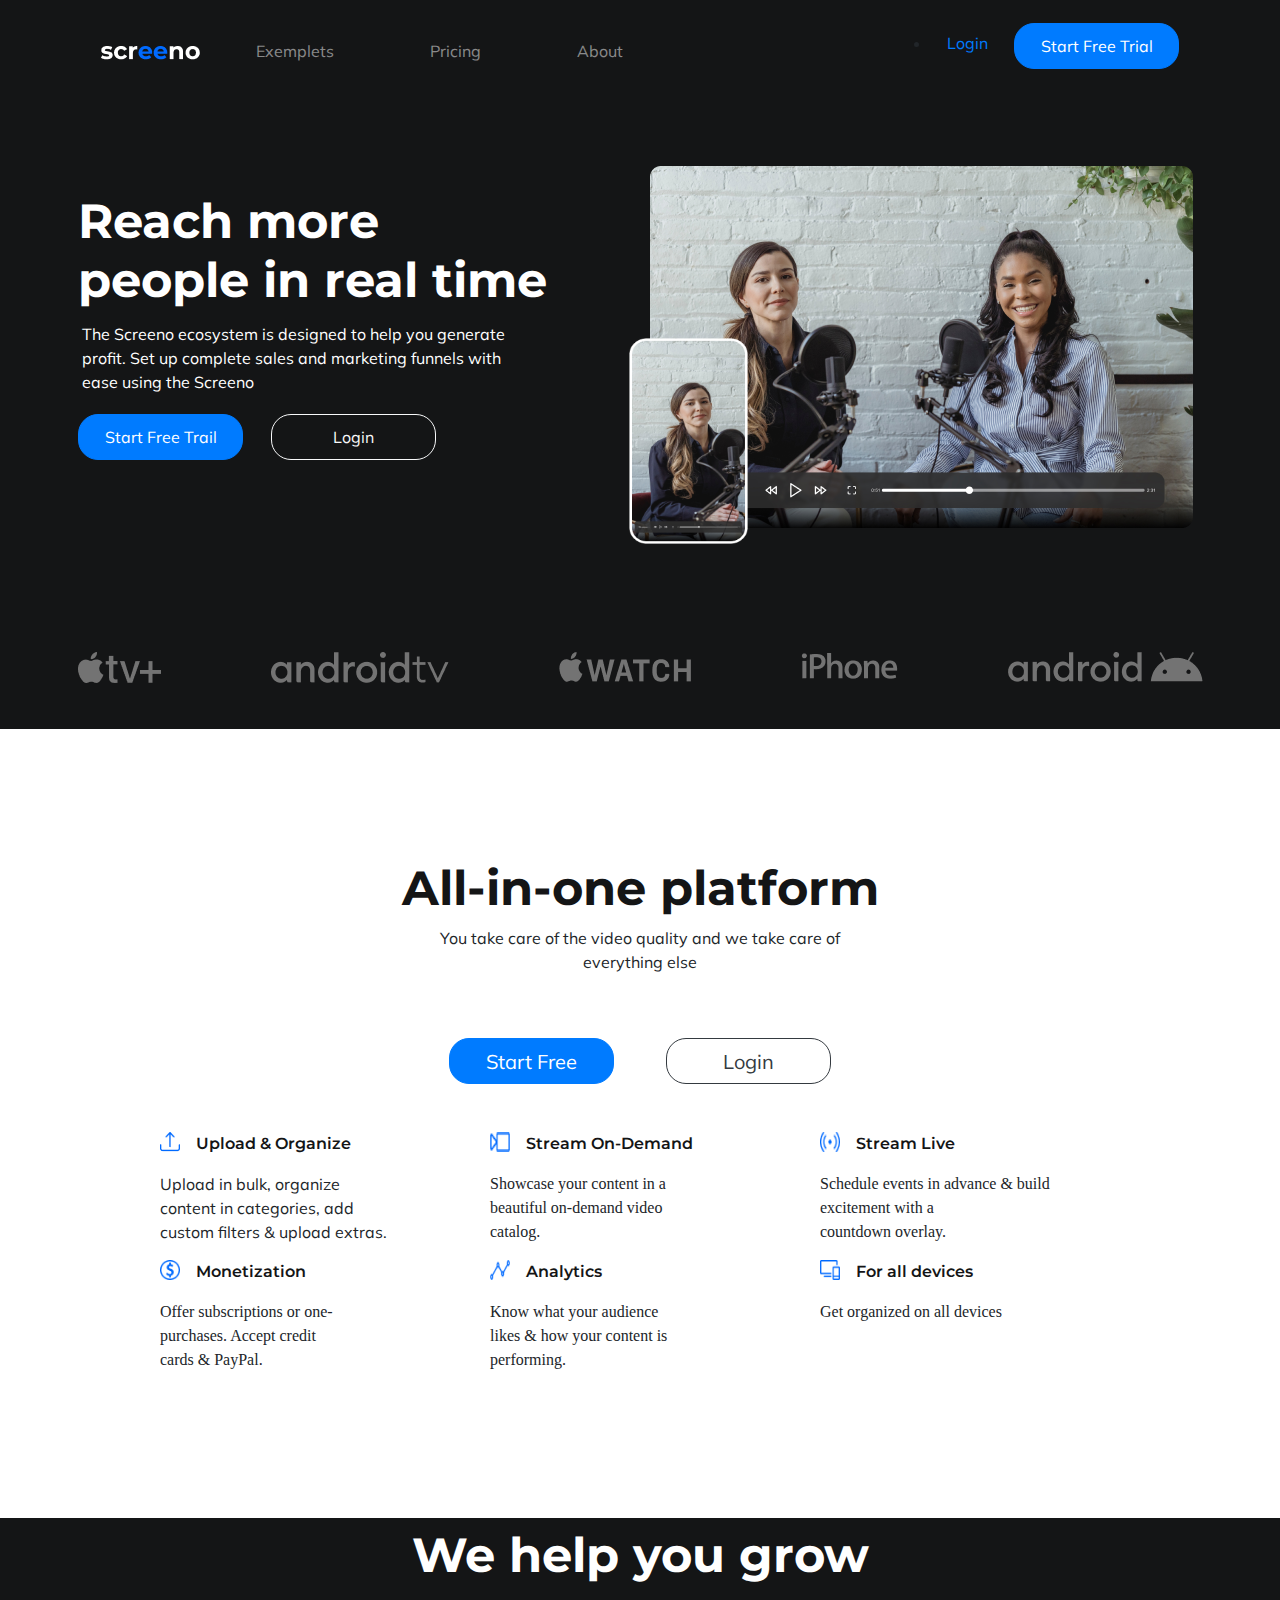
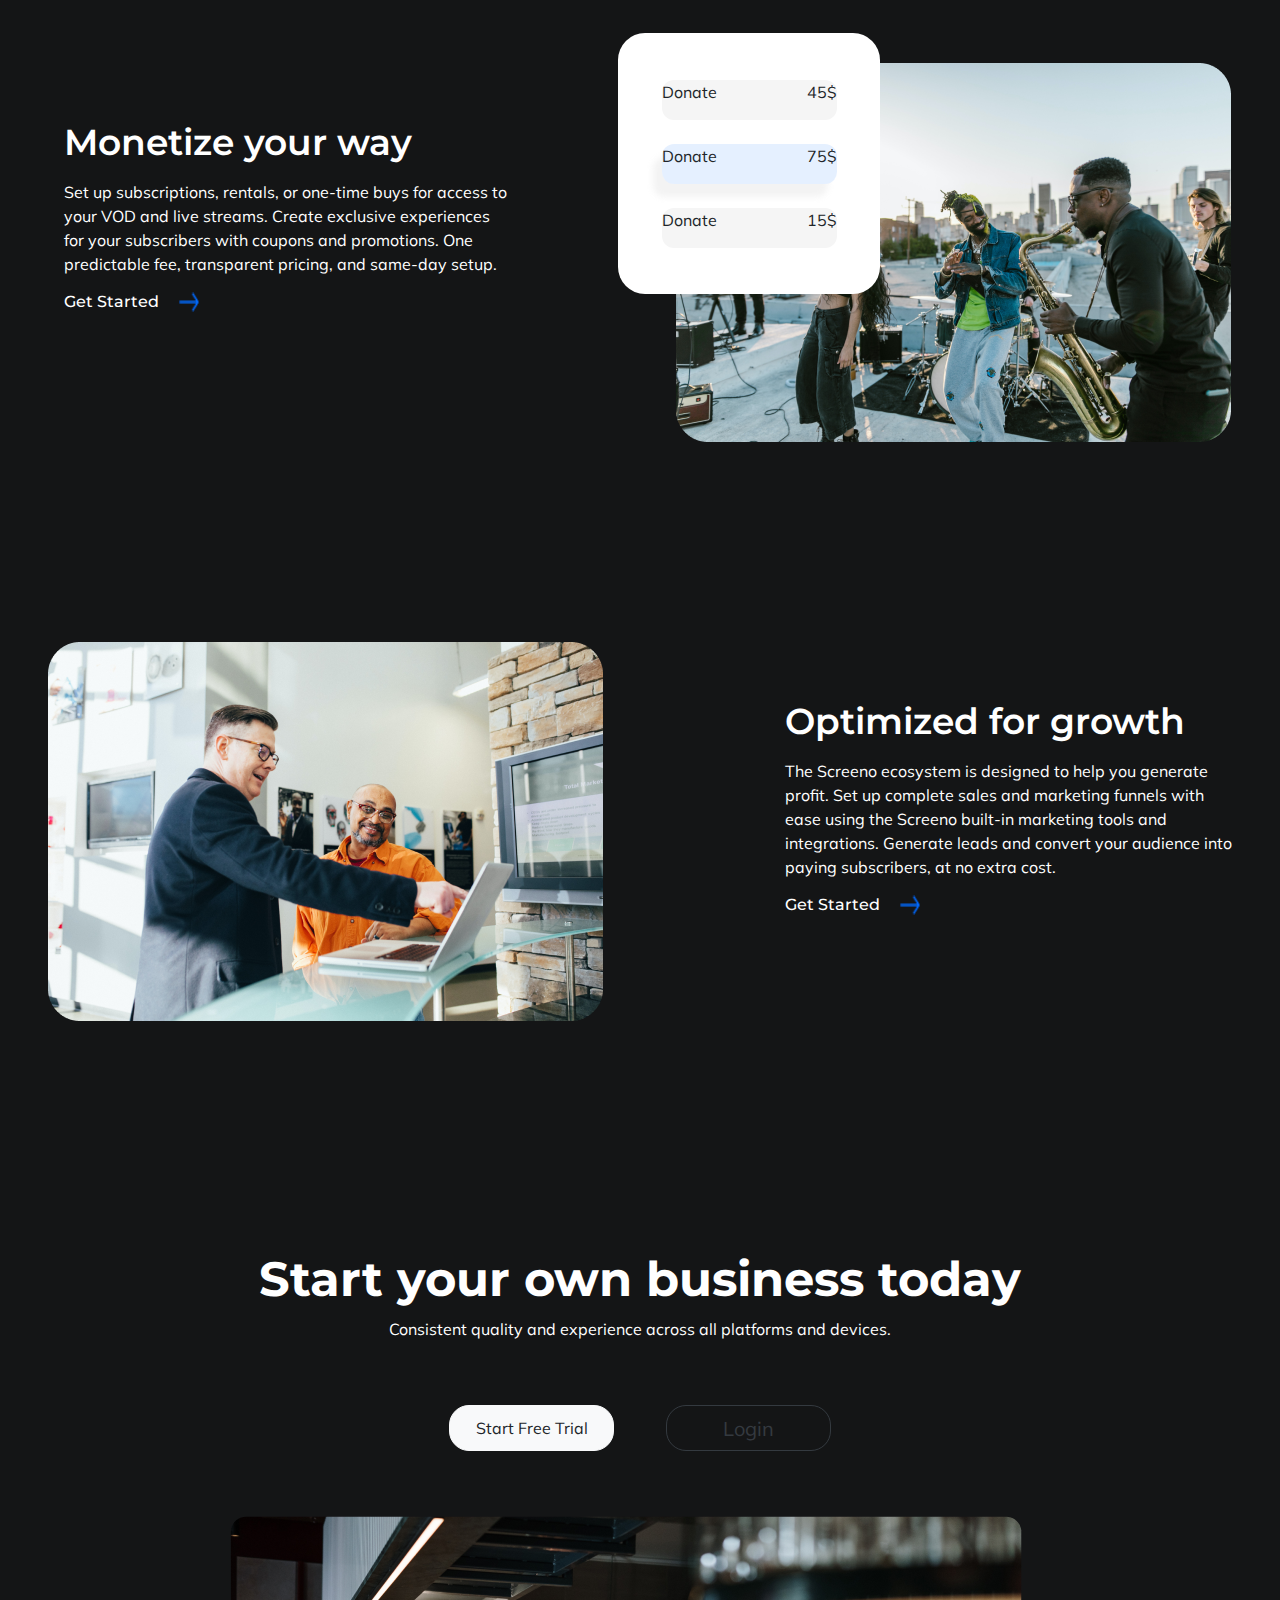
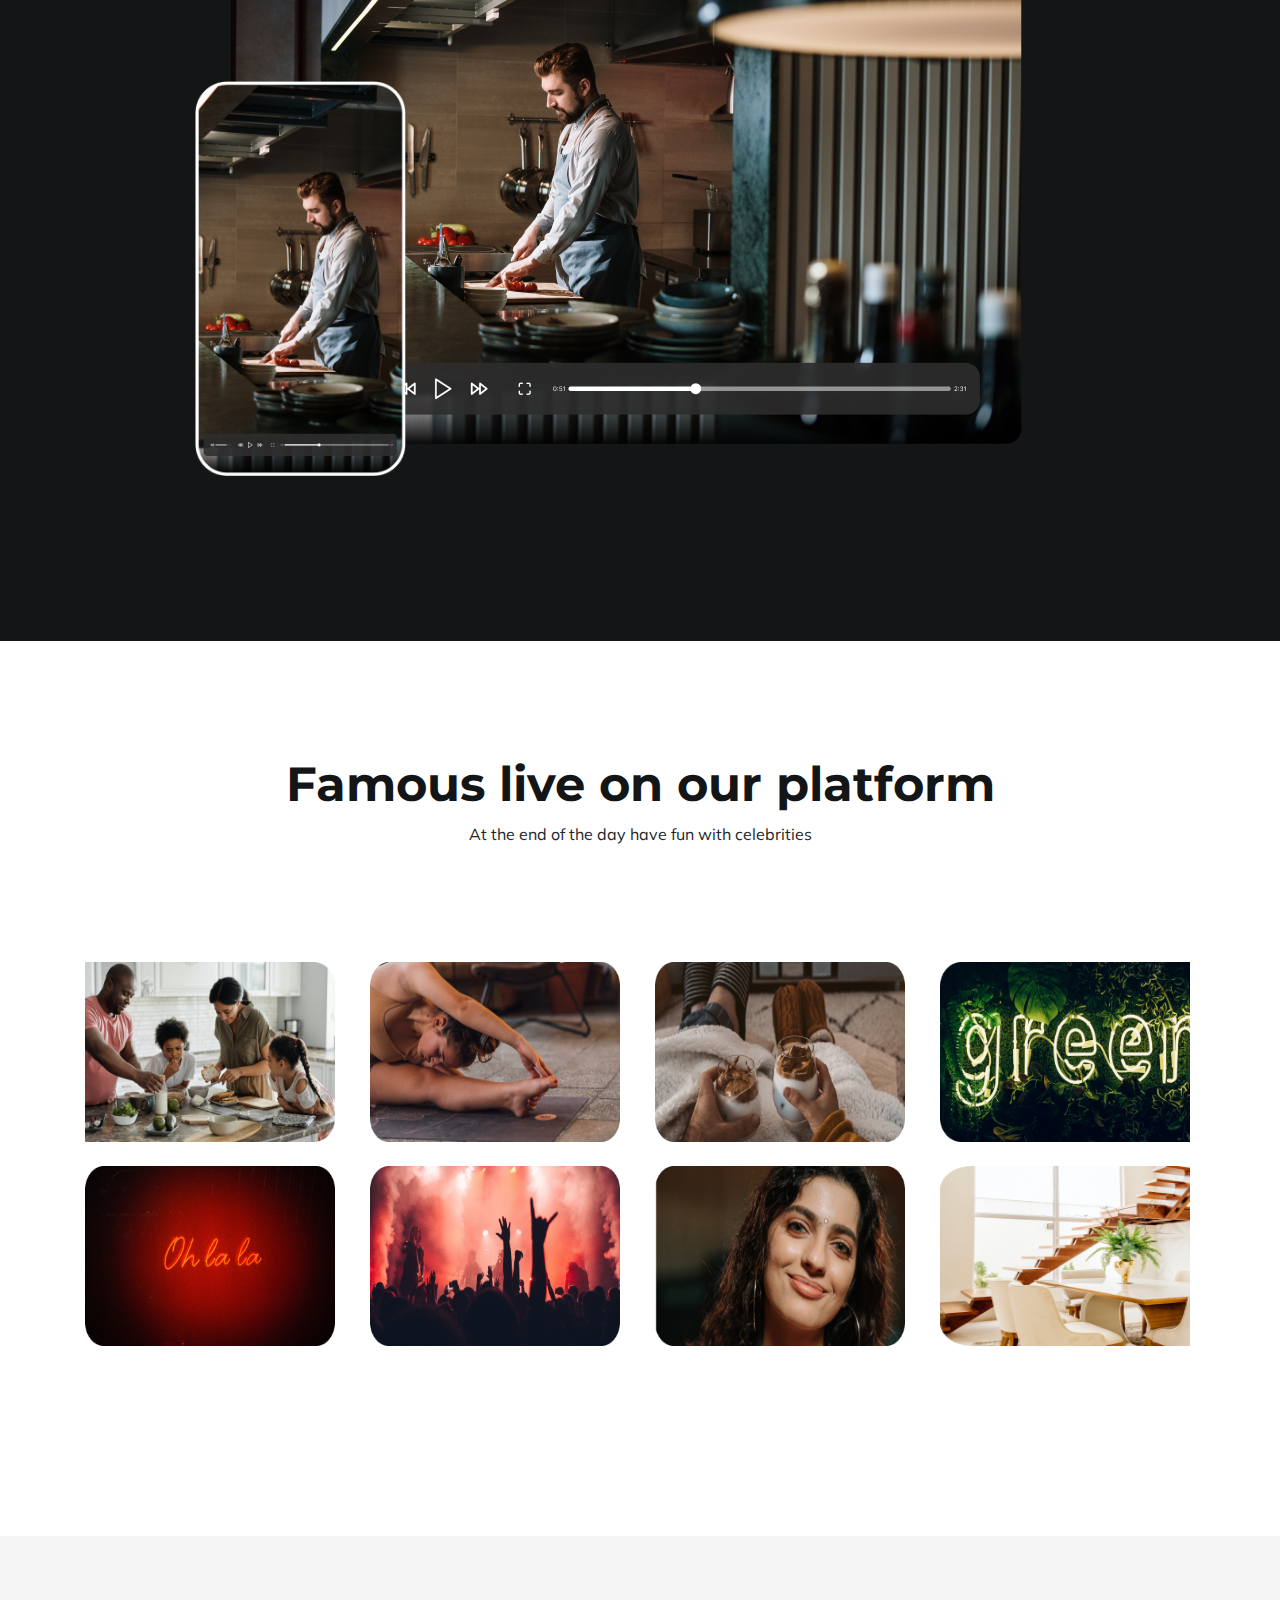
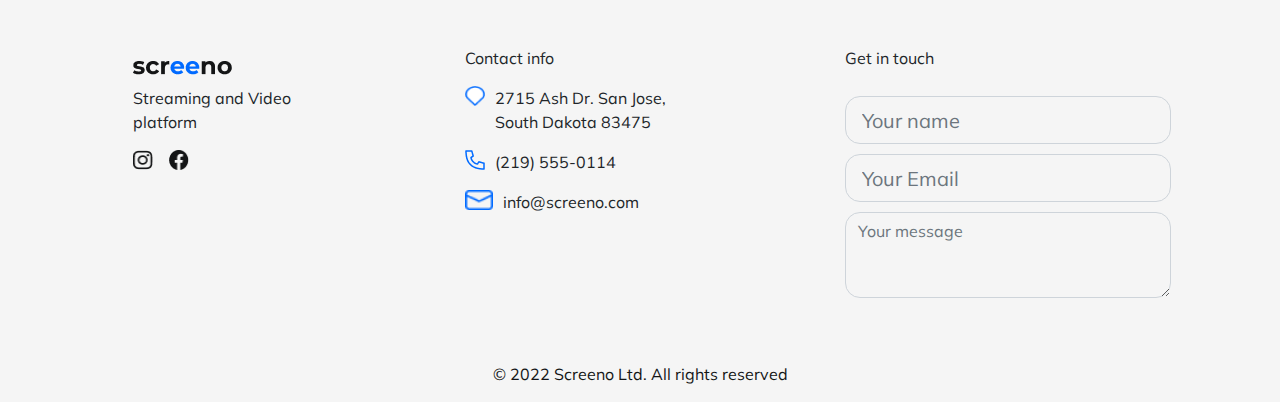
<file: index.html>
<!DOCTYPE html>
<html lang="en">

<head>
    <meta charset="UTF-8" />
    <meta http-equiv="X-UA-Compatible" content="IE=edge" />
    <meta name="viewport" content="width=device-width, initial-scale=1.0" />
    <title>Document</title>
    <link rel="stylesheet" href="https://cdn.jsdelivr.net/npm/bootstrap@4.6.2/dist/css/bootstrap.min.css" />
    <link rel="stylesheet" href="style.css" />
</head>

<body>
    <header>
        <div class="container">
            <nav class="navbar navbar-expand-lg navbar-dark navs">
                <a class="navbar-brand" href="#"><img src="screeno.png" /></a>
                <button class="navbar-toggler" type="button" data-toggle="collapse"
                    data-target="#navbarSupportedContent" aria-controls="navbarSupportedContent" aria-expanded="false"
                    aria-label="Toggle navigation">
                    <span class="navbar-toggler-icon"></span>
                </button>
                <div class="collapse navbar-collapse justify-content-between " id="navbarSupportedContent">
                    <div class="navbar-nav mr-auto ul-1">
                        <li class="nav-item">
                            <a class="nav-link" href="#">Exemplets</a>
                        </li>
                        <li class="nav-item">
                            <a class="nav-link" href="#">Pricing</a>
                        </li>
                        <li class="nav-item">
                            <a class="nav-link" href="#">About</a>
                        </li>
                    </div>
                    <div class="float-end d-flex gap1">
                        <ul>
                            <li class="nav-item">
                                <a class="nav-link" href="#">Login</a>
                            </li>
                        </ul>
                        <button type="button" class="btn btn-primary btn-custom ">
                            Start Free Trial
                        </button>
                    </div>
                       
                        <!-- <li> -->

                        <!-- </li> -->
                    </ul>
                    <!-- <ul class="nav navbar-nav navs-1"> -->

                    <!-- </ul> -->
                </div>
            </nav>
        </div>
        <section>
            <div style="background-color: #141516">
                <div class="main-1">
                    <div class="main-2">
                        <h2 class="h-3">Reach more <br>people in real time</h2>
                        <p class="p-1">
                            The Screeno ecosystem is designed to help you generate <br>
                            profit. Set up complete sales and marketing funnels with <br>
                           ease using the Screeno
                        </p>

                        <button type="button" class="btn-custom btn btn-primary">
                            Start Free Trail
                        </button>
                        <button type="button" class="btn-custom btn btn-outline-light ml-4">
                            Login
                        </button>
                    </div>
                    <div class="m-4">
                        <div style="position: relative; height:362px">
                            <img class="img-1 img-w" src="./Frame//Frame 244.png" />
                            <img class="img-2" src="./Frame/Frame 355.png" />
                        </div>
                    </div>
                    
                    <!-- <div class="imgPodParent">
                        <div class="imgPodChild" >    
                                <img  src="./Frame/Frame 244.png" class="imgPod-1" />
                                <img src="./Frame/Frame 355.png" class="imgPod-2 img-w" />
                        </div>
                    </div> -->

                </div>
                <div class="main-3">
                    <ul class="ul-2">
                        <li>
                            <a href="#"><img src="./Frame/Vector (1).png" /></a>
                        </li>

                        <li>
                            <a href="#"><img src="./Frame/Group.png" /></a>
                        </li>
                        <li>
                            <a href="#"><img src="./Frame/Group (1).png" /></a>
                        </li>
                        <li>
                            <a href="#"><img src="./Frame/g3009.png" /></a>
                        </li>
                        <li>
                            <a href="#"><img src="./Frame/Group 1.png" /></a>
                        </li>
                    </ul>
                </div>
            </div>
        </section>
        <!-- </div> -->
    </header>
    <!-- End of Desktop Navigation Menu -->
    <!-- <div class="container">
            <div class="left">
                <h1 class="left_head">Reach more <br>
                    people in real time</h1>
                <p >The Screeno ecosystem is designed to help you generate <br>profit. Set up complete
                    sales and marketing funnels with <br>ease using the Screeno</p>
                <div class="left-btn">
                    <button type="button" class="btn btn-lg btn-primary ">Start Free Trial</button>
                    <button type="button" class="btn btn-lg btn-dark ml-2 ">Login</button>    
                </div>               
            </div>
            <div class="right">
                <img  src="./Frame/Frame 244.png" alt="">
                <img src="./Frame/Frame 355.png" alt="">
            </div>
        </div> -->
    <main>
        <section class="section-about">
            <div class="container">
                <div class="row text-center">
                    <div class=" col col-xs-12 col-sm-12 col-md-12 col-lg-12 col-xl-12 ">
                        <h2 style="color: #141516 ; text-align:center">All-in-one platform</h2>
                        <p>
                            You take care of the video quality and we take care of <br />
                            everything else
                        </p>
                        <button type="button" class="btn btn-lg btn-primary mt-5 btn-custom">
                            Start Free Trial
                        </button>
                        <button type="button" class="btn btn-lg btn-outline-dark mt-5 ml-5 btn-custom">
                            Login
                        </button>
                    </div>
                </div>
                <div class="container mt-5">
                    <div class="row">
                        <div class="col col-xs-12 col-sm-6 col-md-6 col-lg-4 col-xl-4">
                            <div class="d-flex gap">
                                <img src="./Icon/Group (2).png" width="20px" height="20px" />
                                <p class="para-1">Upload & Organize</p>
                            </div>
                            <p>
                                Upload in bulk, organize <br />content in categories, add
                                <br />
                                custom filters & upload extras.
                            </p>
                        </div>
                        <div class="col col-xs-12 col-sm-6 col-md-6 col-lg-4 col-xl-4">
                            <div class="d-flex gap">
                                <img src="./Icon/Vector (2).png" width="20px" height="20px" />
                                <p class="para-1">Stream On-Demand</p>
                            </div>
                            <p class="para-2">
                                Showcase your content in a <br />beautiful on-demand video
                                <br />catalog.
                            </p>
                        </div>
                        <div class="col col-xs-12 col-sm-6 col-md-6 col-lg-4 col-xl-4">
                            <div class="d-flex gap">
                                <img src="./Icon/Vector (3).png" width="20px" height="20px" />
                                <p class="para-1">Stream Live</p>
                            </div>
                            <p class="para-2">
                                Schedule events in advance & build excitement with a <br />
                                countdown overlay.
                            </p>
                        </div>
                    </div>
                    <div class="row">
                        <div class="col col-xs-12 col-sm-6 col-md-6 col-lg-4 col-xl-4">
                            <div class="d-flex gap">
                                <img src="./Icon/Vector (4).png" width="20px" height="20px" />
                                <p class="para-1">Monetization</p>
                            </div>
                            <p class="para-2">
                                Offer subscriptions or one-<br />
                                purchases. Accept credit <br />
                                cards & PayPal.
                            </p>
                        </div>
                        <div class="col col-xs-12 col-sm-6 col-md-6 col-lg-4 col-xl-4">
                            <div class="d-flex gap">
                                <img src="./Icon/Group 16.png" width="20px" height="20px" />
                                <p class="para-1">Analytics</p>
                            </div>
                            <p class="para-2">
                                Know what your audience <br />
                                likes & how your content is <br />
                                performing.
                            </p>
                        </div>
                        <div class="col col-xs-12 col-sm-6 col-md-6 col-lg-4 col-xl-4">
                            <div class="d-flex gap">
                                <img src="./Icon/Group 17.png" width="20px" height="20px" />
                                <p class="para-1">For all devices</p>
                            </div>
                            <p class="para-2">Get organized on all devices</p>
                        </div>
                    </div>
                </div>
            </div>
        </section>
        <!-- End of About Section
         Start of Section-2  -->
        <section class="section-2">
            <div class="container">
                <div class="row text-center">
                    <div class="col-md-12">
                        <h2 class="header-3 mt-2">We help you grow</h2>
                    </div>
                </div>
            </div>
            <div style="background-color: #141516">
                <div class="main-4">
                    <div class="main-5" >
                        <h2 class="header-4">Monetize your way</h2>
                        <p class="para-3">
                            Set up subscriptions, rentals, or one-time buys for access to
                            <br />your VOD and live streams. Create exclusive experiences
                            <br />for your subscribers with coupons and promotions. One
                            <br />
                            predictable fee, transparent pricing, and same-day setup.
                        </p>
                        <div class="d-flex justify-content-evently" style="gap: 20px">
                            <p class="para-4">Get Started</p>
                            <img src="./Icon/Arrow 1.png" alt="" height="20px" width="20px" />
                        </div>
                    </div>
                    <div style="position: relative " >
                        <div class="box1 img-w" >
                            <div >
                                <div class="d-flex mb-4 box2 img-w">
                                    <p>Donate</p>
                                    <p>45$</p>
                                </div>
                                <div class="d-flex justify-content-between mb-4 box2 box3">
                                    <p>Donate</p>
                                    <p>75$</p>
                                </div>
                                <div class="d-flex justify-content-between box2">
                                    <p>Donate</p>
                                    <p>15$</p>
                                </div>
                            </div>
                        </div>
                        <img  class=" img-w w-100"src="./Frame/pexels-rodnae-productions-7503372 1.png"
                            />
                        <!-- <img src="./Frame/Frame 355.png" style="position: absolute;top: 110px; left: -26px;" />  -->
                    </div>
                </div>
            </div>
            <div style="
            display: flex;
            justify-content: space-evenly;
            padding-top: 200px;
            gap: 120px;
            flex-wrap: wrap;
          ">
                <div class="img-w">
                    <img src="./Frame/pexels-linkedin-sales-navigator-2182981 1.png" width="100%"/>
                </div>
                <div style="padding-top: 50px; margin-left: 15px">
                    <h2 style="
                color: #ffffff;
                font-family: 'Montserrat';
                font-style: normal;
                font-weight: 600;
                font-size: 36px;">
                        Optimized for growth
                    </h2>
                    <p style="
                color: #ffffff;
                font-weight: 400;
                font-size: 16px;
                line-height: 150%;">
                        The Screeno ecosystem is designed to help you generate
                        <br />profit. Set up complete sales and marketing funnels with
                        <br />ease using the Screeno built-in marketing tools and
                        <br />integrations. Generate leads and convert your audience into
                        <br />paying subscribers, at no extra cost.
                    </p>
                    <div class="d-flex justify-content-evently" style="gap: 20px">
                        <p style="
                  color: #ffffff;
                  font-family: 'Montserrat';
                  font-style: normal;
                  font-weight: 500;
                  font-size: 16px;
                  line-height: 20px;">
                            Get Started
                        </p>
                        <img src="./Icon/Arrow 1.png"  height="20px" width="20px" />
                    </div>
                </div>
            </div>
            <div class="container">
                <div class="row text-center" style="padding-top: 229px">
                    <div class="col-md-12">
                        <h2 style="
                  font-family: 'Montserrat';
                  font-style: normal;
                  font-weight: 700;
                  font-size: 48px;
                  line-height: 59px;
                  text-align: center;
                  color: #ffffff;">
                            Start your own business today
                        </h2>
                        <p style="
                  font-family: 'Mulish';
                  font-style: normal;
                  font-weight: 400;
                  font-size: 16px;
                  text-align: center;
                  color: #ffffff;">
                            Consistent quality and experience across all platforms and
                            devices.
                        </p>
                        <button type="button" class="btn btn btn-light mt-5 btn-custom">
                            Start Free Trial
                        </button>
                        <button type="button" class="btn btn-lg btn-outline-dark mt-5 ml-5 btn-custom"> Login
                        </button>
                    </div>
                </div>
            </div>
            <div class="resParentCont mb-4">
                <div class="resimgParCont" >
                  
                        <img  src="./Frame//Frame 2441.png" class="resimg1" />

                        <img src="./Frame/Frame 3551.png" class="resimg2" />
                </div>
            </div>
            <!-- </div> -->
        </section>
        <section class="section-3">
            <div class="container">
                <div>
                    <h2 class="text-center" style="color: #141516">
                        Famous live on our platform
                    </h2>
                    <p class="text-center" style="padding-bottom: 100px">
                        At the end of the day have fun with celebrities
                    </p>
                </div>
                <!-- <div class="grid-container" style="max-width:100%;"> 
                <div class="grid-item">
                    <img src="./Frame/Rectangle 8.png">
                </div>
                <div class="grid-item">
                    <img src="./Frame/Rectangle 9.png">
                </div>
                <div class="grid-item">
                    <img src="./Frame/Rectangle 10.png">
                </div>
                <div class="grid-item">
                    <img src="./Frame/Rectangle 11.png">
                </div>
                <div class="grid-item" style="width:21px;height: 201px;">
                    <img src="./Frame//Rectangle 16.png">
                </div>
                <div class="grid-item grid-gapping">
                    <img src="./Frame/Rectangle 12.png">
                </div>
                <div class="grid-item grid-gapping">
                    <img src="./Frame//Rectangle 13.png">
                </div>
                <div class="grid-item">
                    <img src="./Frame//Rectangle 14.png">
                </div>
                <div class="grid-item">
                    <img src="./Frame//Rectangle 15.png">
                </div> 
            </div>   -->
            </div>
            <!-- <div></div>
            <div></div>  -->
            <!-- <div>
            <img src="" >
            <img src="" >
            <img src="" >
            <img src="" >
           </div>  -->
            <div class="container mb-3">
                <!-- <div class="d-flex justify-content-around" style="gap:31px"> -->
                <div class="row">
                    <div class="col col-xl-3 col-lg-4 col-md-6 col-sm-6 col-xs-12 mb-4">
                        <img width="250px" height="180px" src="./Frame/Rectangle 8.png" />
                    </div>
                    <div class="col col-xl-3 col-lg-4 col-md-6 col-sm-6 col-xs-12 mb-4">
                        <img width="250px" height="180px" src="./Frame/Rectangle 9.png" />
                    </div>
                    <div class="col col-xl-3 col-lg-4 col-md-6 col-sm-6 col-xs-12 mb-4">
                        <img width="250px" height="180px" src="./Frame/Rectangle 10.png" />
                    </div>
                    <div class="col col-xl-3 col-lg-4 col-md-6 col-sm-6 col-xs-12 mb-4">
                        <img width="250px" height="180px" src="./Frame/Rectangle 11.png" />
                    </div>
                    <div class="col col-xl-3 col-lg-4 col-md-6 col-sm-6 col-xs-12 mb-4">
                        <img width="250px" height="180px" src="./Frame/Rectangle 12.png" />
                    </div>
                    <div class="col col-xl-3 col-lg-4 col-md-6 col-sm-6 col-xs-12 mb-4">
                        <img width="250px" height="180px" src="./Frame/Rectangle 13.png" />
                    </div>
                    <div class="col col-xl-3 col-lg-4 col-md-6 col-sm-6 col-xs-12 mb-4">
                        <img width="250px" height="180px" src="./Frame/Rectangle 14.png" />
                    </div>
                    <div class="col col-xl-3 col-lg-4 col-md-6 col-sm-6 col-xs-12 mb-4">
                        <img width="250px" height="180px" src="./Frame/Rectangle 15.png" />
                    </div>
                </div>

                <!-- <div class="col  col-lg-3 col-md-3 col-sm-12">
                        <img src="./Frame/Rectangle 16.png">
                    </div> -->
            </div>
            <!-- <div class="container" style="padding-bottom: 24px;">
                    <div class="row ">
                       
                    </div>
                </div> -->

            <!-- <div class="container">
                <div class="d-flex justify-content-around" style="gap:31px;">
                    <div>
                        <img src="./Frame/Rectangle 16.png">
                    </div>
                    <div>
                        <img src="./Frame/Rectangle 12.png">
                    </div>
                    <div>
                        <img src="./Frame/Rectangle 13.png">
                    </div>
                    <div>
                        <img src="./Frame/Rectangle 14.png">
                    </div>
                    <div>
                        <img src="./Frame/Rectangle 15.png">
                    </div>
                </div>
           </div> -->
        </section>
    </main>
    <footer style="background-color: #f5f5f5">
        <div class="footer-top">
            <!-- <div class="container">
                 <div class="row">
                    <div class="col-lg-3 col-md-6 footer-contact">
                        <img src="./Frame/screeno.png" alt="logo">
                        <p>Streaming and Video <br>platform</p>
                        <img src="./Frame/Vector (3).png" height="20px" width="20px" >
                        <img src="./Frame/Vector (2).png" height="20px" width="20px"  >
    
                  </div>
                </div>
            </div> -->
        </div>
        <div class="container">
            <div class="row">
                <div class="col col-xl-4 col-lg-4 col-md-4 col-sm-6 col-xs-6">
                    <div class="d-flex flex-column align-items-start pl-5">
                        <a class="navbar-brand" href="#">
                            <img src="./Frame/screeno.png" alt="logo" />
                        </a>
                        <p>Streaming and Video <br />platform</p>
                        <div class="d-flex flex-row" style="gap: 16px">
                            <img src="./Frame/Vector (3).png" height="20px" width="20px" />
                            <img src="./Frame/Vector (2).png" height="20px" width="20px" />
                        </div>
                    </div>
                </div>

                <div class="col col-xl-4 col-lg-4 col-md-4 col-sm-6 col-xs-6">
                    <div class="d-flex flex-column align-items-start">
                        <p>Contact info</p>
                        <div>
                            <div class="d-flex gap1 ">
                                <img src="./Frame/Group111.png" height="20px" width="20px" />
                                <p>2715 Ash Dr. San Jose, <br />South Dakota 83475</p>
                            </div>
                            <div class="d-flex gap1">
                                <img src="./Frame/Vector89.png" height="20px" width="20px" />
                                <p>(219) 555-0114</p>
                            </div>
                            <div class="d-flex gap1">
                                <img src="./Frame/Vector.png" height="20px" width="z0px" />
                                <p>info@screeno.com</p>
                            </div>
                        </div>
                    </div>
                </div>

                <div class="col col-xl-4 col-lg-4 col-md-4 col-sm-6 col-xs-6">
                    <div class="pr-4 d-flex flex-column align-items-start gap1 pb-5">
                        <p>Get in touch</p>
                        <input class="form-control form-control-lg input-colour" type="text" placeholder="Your name" />
                        <input class="form-control form-control-lg input-colour" type="email"
                            placeholder="Your Email" />
                        <textarea class="form-control input-colour" id="exampleFormControlTextarea1" rows="3"
                            placeholder="Your message"></textarea>
                    </div>
                </div>

                <!-- <div class="col-lg-4 col-md-4 ">
                    <p>Div One</p>
                    
                </div>
                <div class="col-lg-4 col-md-4">
                     <p>Div two</p>
                     
                </div>
                <div class="col-lg-4 col-md-4">
                     <p>Div three</p>

                 </div> -->
            </div>
            <!-- <div class=" pt-5 d-flex justify-content-between flex-wrap flex-2">
                <div class="d-flex justify-content-between flex-grow-1">      
                </div>   
            </div> -->
            <div class="text-center p-3" style="color: #141516; background-color: #f5f5f5">
                © 2022 Screeno Ltd.
                <a style="color: #141516" href="https://mdbootstrap.com/">All rights reserved</a>
            </div>
            <!-- </div>
        </div> -->
        </div>
    </footer>
    <script src="https://cdn.jsdelivr.net/npm/jquery@3.5.1/dist/jquery.slim.min.js"></script>
    <script src="https://cdn.jsdelivr.net/npm/bootstrap@4.6.2/dist/js/bootstrap.bundle.min.js"></script>
</body>

</html>
</file>
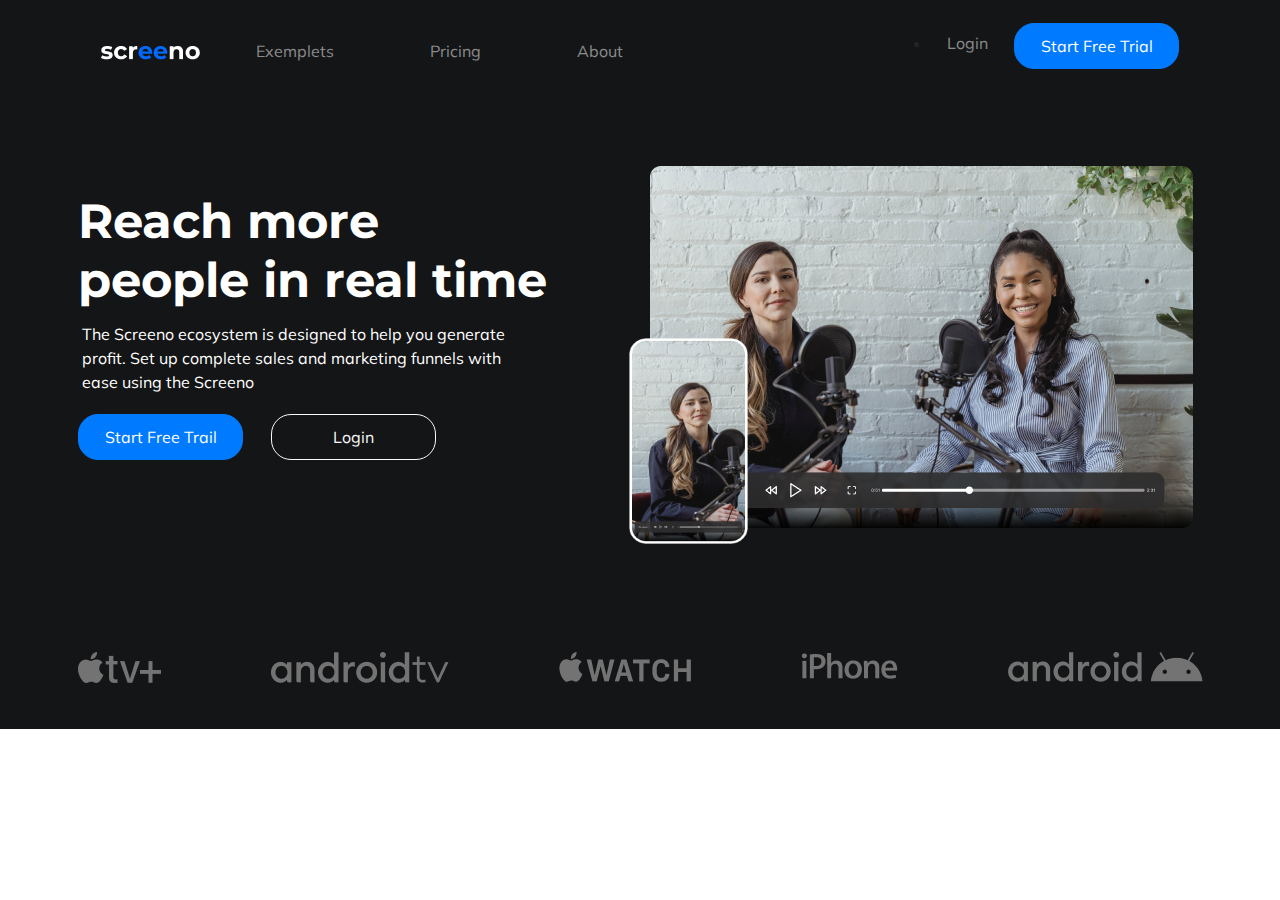
<file: header3.html>
<!DOCTYPE html>
<html lang="en">
<head>
    <meta charset="UTF-8">
    <meta http-equiv="X-UA-Compatible" content="IE=edge">
    <meta name="viewport" content="width=device-width, initial-scale=1.0">
    <title>Document</title>
    <link rel="stylesheet" href="https://cdn.jsdelivr.net/npm/bootstrap@4.6.2/dist/css/bootstrap.min.css" />
    <link rel="stylesheet" href="style.css" />
</head>
<body>
    <header>
        <div class="container">
            <nav class="navbar navbar-expand-lg navbar-dark navs">
                <a class="navbar-brand" href="#"><img src="screeno.png" /></a>
                <button class="navbar-toggler" type="button" data-toggle="collapse"
                    data-target="#navbarSupportedContent" aria-controls="navbarSupportedContent" aria-expanded="false"
                    aria-label="Toggle navigation">
                    <span class="navbar-toggler-icon"></span>
                </button>
                <div class="collapse navbar-collapse justify-content-between " id="navbarSupportedContent">
                    <div class="navbar-nav mr-auto ul-1">
                        <li class="nav-item">
                            <a class="nav-link" href="#">Exemplets</a>
                        </li>
                        <li class="nav-item">
                            <a class="nav-link" href="#">Pricing</a>
                        </li>
                        <li class="nav-item">
                            <a class="nav-link" href="#">About</a>
                        </li>
                    </div>
                    <div class=" d-flex gap1 navs">
                        <ul>
                            <li class="nav-item">
                                <a class="nav-link" style="color: rgba(255,255,255,.5) "href="#">Login</a>
                            </li>
                        </ul>
                        <button type="button" class="btn btn-primary btn-custom ">
                            Start Free Trial
                        </button>
                    </div>
                       
                        <!-- <li> -->

                        <!-- </li> -->
                    </ul>
                    <!-- <ul class="nav navbar-nav navs-1"> -->

                    <!-- </ul> -->
                </div>
            </nav>
        </div>
        <section>
            <div style="background-color: #141516">
                <div class="main-1">
                    <div class="main-2">
                        <h2 class="h-3">Reach more <br>people in real time</h2>
                        <p class="p-1">
                            The Screeno ecosystem is designed to help you generate <br>
                            profit. Set up complete sales and marketing funnels with <br>
                           ease using the Screeno
                        </p>

                        <button type="button" class="btn-custom btn btn-primary">
                            Start Free Trail
                        </button>
                        <button type="button" class="btn-custom btn btn-outline-light ml-4">
                            Login
                        </button>
                    </div>
                    <div class="m-4">
                        <div style="position: relative; height:362px">
                            <img class="img-1 img-w" src="./Frame//Frame 244.png" />
                            <img class="img-2" src="./Frame/Frame 355.png" />
                        </div>
                    </div>
                    
                    <!-- <div class="imgPodParent">
                        <div class="imgPodChild" >    
                                <img  src="./Frame/Frame 244.png" class="imgPod-1" />
                                <img src="./Frame/Frame 355.png" class="imgPod-2 img-w" />
                        </div>
                    </div> -->

                </div>
                <div class="main-3">
                    <ul class="ul-2">
                        <li>
                            <a href="#"><img src="./Frame/Vector (1).png" /></a>
                        </li>

                        <li>
                            <a href="#"><img src="./Frame/Group.png" /></a>
                        </li>
                        <li>
                            <a href="#"><img src="./Frame/Group (1).png" /></a>
                        </li>
                        <li>
                            <a href="#"><img src="./Frame/g3009.png" /></a>
                        </li>
                        <li>
                            <a href="#"><img src="./Frame/Group 1.png" /></a>
                        </li>
                    </ul>
                </div>
            </div>
        </section>
        <!-- </div> -->
    </header>
     <script src="https://cdn.jsdelivr.net/npm/jquery@3.5.1/dist/jquery.slim.min.js"></script>
    <script src="https://cdn.jsdelivr.net/npm/bootstrap@4.6.2/dist/js/bootstrap.bundle.min.js"></script>
</body>
</html>
</file>
<file: style.css>
@import url('https://fonts.googleapis.com/css2?family=Mulish:wght@700&display=swap');
@import url('https://fonts.googleapis.com/css2?family=Montserrat&display=swap');
@import url('https://fonts.googleapis.com/css2?family=Mulish&display=swap');
*{
    margin: 0;
    padding: 0;
    box-sizing: border-box;
}
body{
    font-family: 'Mulish', sans-serif;
}
h2{
    font-family: 'Montserrat',sans-serif;
    font-style: Bold;
    font-weight: 700;
    font-size: 48px;
    line-height: 59px;
    color: #FFFFFF;
}
.navs{
    top: 0.9375rem;
}
.navbar-brand{
    margin-right: 3rem !important;
}
.ul-1{
    display: flex;
    gap: 80px;
}
@media screen {
    
}
.navs-1{
    display: flex;
    gap: 56px;
    /* flex-wrap: wrap; */
    /* justify-content: center; */
}
.btn-custom{
    width: 165px;
    height: 46px;
    /* left: 540px; */
    /* top: 1078px; */
    border-radius: 20px;
    text-align: center;
}
.main-1{
    display: flex; 
    justify-content: space-evenly;
    padding-top: 70px;
    gap:1rem;
    flex-wrap: wrap;
}
.main-2{
    padding-top: 50px;
    margin-left:15px;
}
.h-3{
    color: #FFFFFF;
}
.p-1{
    color: #FFFFFF; 
    font-weight: 400;
    font-size: 16px;
    line-height: 150%;
}
.img-1{
    height: 362px;
    width:543px;
    /* position: absolute;
    z-index: 1;
    max-width: 100%;
    bottom: 10%;
    left: 5%; */
}
.img-2{
    position: absolute;
     top: 172px;
    left: -21px;
    height: 57%; 
    width: 22% 
    /* z-index: 2;    Place this image in front of the img1 
    max-width: 100%;
    bottom: 0px;
    left: 0px; */
}
.main-3{
    padding-top: 100px;
    padding-bottom: 30px;
}
.ul-2{
    display: flex;
    justify-content: center;
    gap: 110px;
    list-style: none;
    flex-wrap: wrap;
}
.about{
    display:grid;
    /* grid-template-rows: 228px 228px; */
    grid-template-columns: 1fr 1fr 1fr;
    gap: 100px;
    padding: 118px 0 0 118px;
}
.gap{
    gap: 16px;
}
.para-1{
    font-family: 'Montserrat';
    font-style: normal;
    font-weight: 600;
    font-size: 16px;
    color: #141516;
}
.para-2{
    font-family: 'Inter';
    font-style: normal;
    font-weight: 400;
    font-size: 16px;
}
.section-2{
    background-color: #141516;
    /* padding: 90px; */
}
.header-3{
    color: #FFFFFF;
    font-family: 'Montserrat';
    font-style: normal;
    font-weight: 700;
    font-size: 48px;
    line-height: 59px;
}
.main-4{
    display: flex;
    justify-content: space-evenly;
    flex-wrap: wrap;
    padding-top: 70px; 
    gap:120px
}
.main-5{
    padding-top: 50px;
    margin-left:15px;
}
.header-4{
    color: #FFFFFF;
    font-family:'Montserrat';
    font-style: normal;
    font-weight: 600;
    font-size: 36px;
}
@media only screen and (max-width: 984px) {

    /* .flex-2{
    display: flex;
    justify-content: space-between;
   } */
    .navbar-expand-md .navbar-toggler {
        /* displafy: none !important; */
    }

    .gap1 {
        display: flex;
        flex-direction: column;
    }


}
.para-3{
    color: #FFFFFF;
    font-weight: 400;
    font-size: 16px;
    line-height: 150%;
}
.para-4{
    color: #FFFFFF; 
    font-family:'Montserrat';font-style: normal;
    font-weight: 500;
    font-size: 16px;
    line-height: 20px;
}
.btn-custom1{
    width: 165px;
    height: 46px;
    left: 540px;
    top: 1078px;
    border-radius: 20px;
    font-size: 14px !important;
}

#main_nav{
    color: white;
}
header{
    /* height: 100vh; */
    width: 100%;
    background-color: #141516;
    /* z-index: 0 !important; */
}

.left_head{
    color: #FFFFFF;
    position: absolute;
    top: 200px;
    left: 152px;
    font-weight: 700;
    font-size: 49px;
    line-height: 60px;
    width: 50%;
    height: 120px;
}
.left_para{
    position: absolute;
    width: 50%;
    height: 72px;
    left: 153px;
    top: 350px;
    font-weight: 400;
    font-size: 16px;
    line-height: 150%;
    color: #FFFFFF;

}
.left-btn{
    /* position: absolute; */
    width: 50%;
    height: 46px;
    /* left: 150px; */
    /* top: 450px; */

}
.section-about{
    padding: 130px;
}
/* .about>div{

} */

.nav-text{
    color: #FFFFFF;
}




/* .ul-style{
    display: flex;
    gap:30px
} */
/* section-2 */


.box1{
    background: #FFFFFF;
    border-radius: 27px;
    width: 262px;
    height: 261px;
    position: absolute;
    left:-58px;
    top:-30px;
    /* display: grid;
    grid-template-columns: 90px; */
    display: flex;
    align-items: center ;
    justify-content: space-around;
    
    /* text-align: center; */
}
.box2{
    background: #F5F5F5;
    border-radius: 12px;
    gap:90px;
    
    /* text-align: center; */
}
.box3{
    background: rgba(0, 106, 255, 0.1);
    box-shadow: -9px 13px 6px rgba(172, 172, 172, 0.15);
    border-radius: 12px;
}
.img2{
    position: absolute;
    height: 292px;
    width: 153px;
    top: 271px;
    left: 324px;
}
.section-3{
    padding-top: 90px;
    padding-bottom: 150px;

}
.grid-container{
    display: grid;
    grid-template-columns: 315px 359px 359px 253px;
    /* grid-template-rows: 215px 0px; */
    gap: 10px;
    padding: 10px;
}
.flex-1{
    margin-left: 49px !important;
}
.gap1{
    gap:10px
}
.grid1{
    grid-gap:16px
}
/* .form-field{
    background-color:  #F5F5F5;
    /* border-radius: 15px; 
} */
.input-colour{
    background-color:  #F5F5F5 !important;
    border-radius: 15px;
}
/* .grid-gapping{
    grid-row-start: 2;
    grid-row-end: 3;
    grid-column-start: 7;
    grid-column-end:8
} */
@media screen and (max-width: 991px) {
   /* .flex-2{
    display: flex;
    justify-content: space-between;
   } */
   .navbar-expand-md .navbar-toggler {
    /* displafy: none !important; */
}

}
@media screen and (max-width: 768px) and (min-width: 1199px){

}
@media screen and (max-width: 576px) {
/* header{
    width: 100%;
} */
img-w{
    max-width: 50%;
}
}
/* @media screen and (max-width: 698px) {
    img-w{
        width: 50%;
    }
} */
  
.footer-top{
    padding: 80px 0 30px 80px ;
    background-color:  #F5F5F5;;
}

.resParentCont{
    margin-left: 10%;
    margin-right: 10%;
    /* max-height: 500px; */
}
  
.resimgParCont{
    position: relative;
    height: 790px;
}

.resimg1{
    position: absolute;
    z-index: 1;
    max-width: 100%;
    bottom: 25%;
    left: 10%;
}
.resimg2{
    position: absolute;
    z-index: 2;    /* Place this image in front of the img1 */
    max-width: 100%;
    bottom: 165px;
    left: 67px;
    max-height: 50%;
   
}

@media screen and (max-width: 830px) {
    .resimg2{
        max-width: 30%;
    }
}

@media screen and  (max-width: 576px){
    .img-1{
        /* max-width: 100%; */
        height:67%;
        width:100%
    }
}
@media screen and  (max-width: 576px){
    .img-2{
        /* max-width: 100%; */
            position: absolute;
             top: 116px;
            left: -11px;
            height: 39%; 
            width: 22% 
    }
}
</file>
